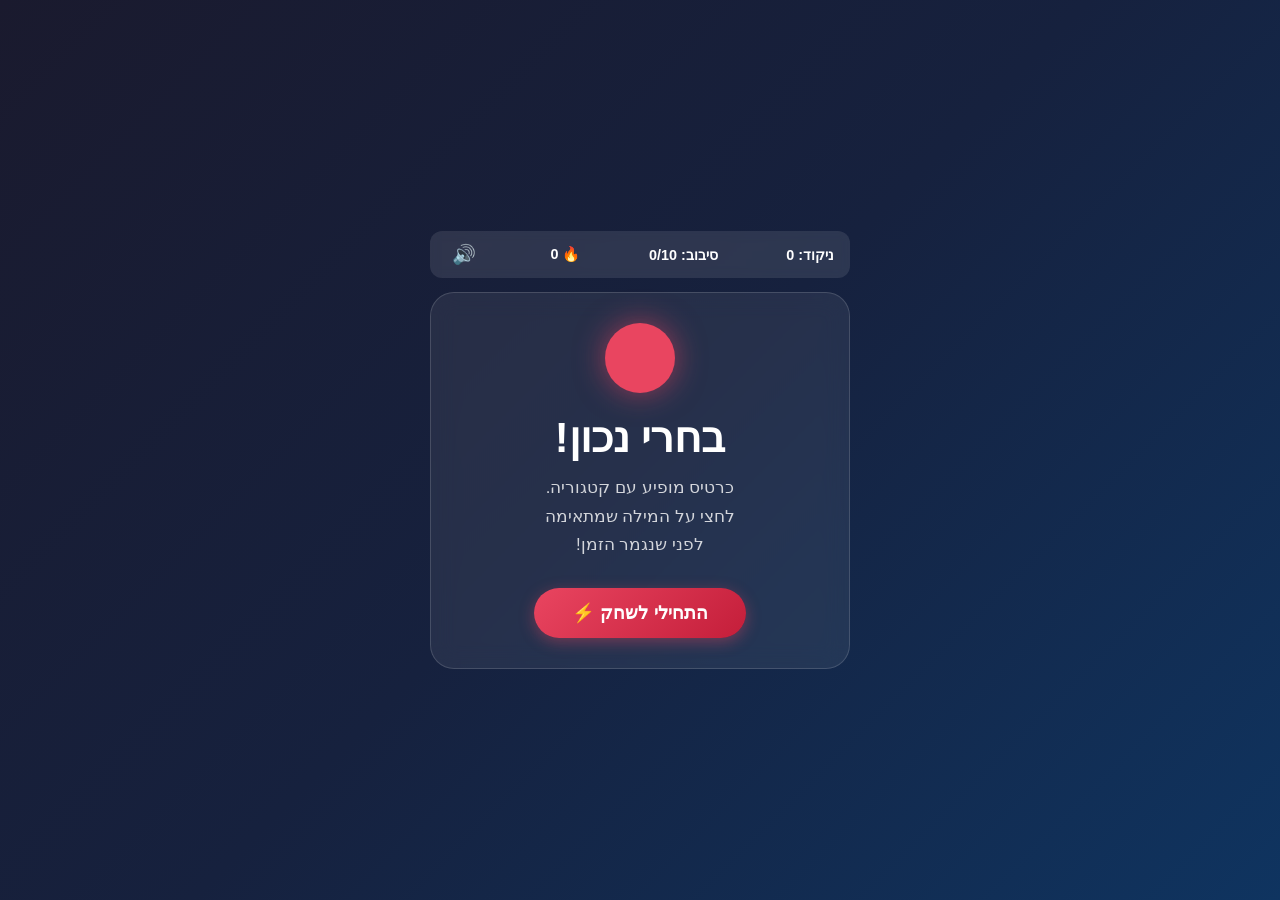
<file: index.html>
<!DOCTYPE html>
<html dir="rtl" lang="he">
<head>
    <meta charset="UTF-8">
    <meta name="viewport" content="width=device-width, initial-scale=1.0">
    <title>בחרי נכון! ⚡</title>
    <link rel="stylesheet" href="style.css">
</head>
<body>

    <!-- שכבת overlay לפלאש נכון/לא נכון -->
    <div id="feedback-overlay"></div>

    <div id="game-container">

        <div id="header">
            <div>ניקוד: <span id="score">0</span></div>
            <div>סיבוב: <span id="round">0</span>/10</div>
            <div id="streak-badge">🔥 <span id="streak">0</span></div>
            <button id="sound-btn" onclick="toggleSound()" title="הפעל/כבה צלילים">🔊</button>
        </div>

        <!-- קומבו -->
        <div id="combo-banner" class="hidden">x<span id="combo-num">2</span> COMBO!</div>

        <!-- מסך פתיחה -->
        <div id="start-screen" class="screen">
            <div id="logo-symbol"></div>
            <h1>בחרי נכון!</h1>
            <p>כרטיס מופיע עם קטגוריה.<br>לחצי על המילה שמתאימה<br>לפני שנגמר הזמן!</p>
            <button onclick="startGame()">התחילי לשחק ⚡</button>
        </div>

        <!-- מסך משחק -->
        <div id="game-screen" class="screen hidden">
            <div id="card">
                <div id="symbol-shape"></div>
                <div id="question-label">מה שייך לקטגוריה?</div>
                <div id="category-name"></div>
            </div>
            <div id="timer-bar">
                <div id="timer-fill"></div>
            </div>
            <div id="options-grid"></div>
        </div>

        <!-- מסך תוצאה -->
        <div id="result-screen" class="screen hidden">
            <div id="result-emoji"></div>
            <div id="result-title"></div>
            <div id="result-msg"></div>
        </div>

        <!-- מסך סיום -->
        <div id="end-screen" class="screen hidden">
            <h1>המשחק הסתיים! 🎉</h1>
            <div id="final-score"></div>
            <div id="final-grade"></div>
            <button onclick="resetGame()">שחקי שוב</button>
        </div>

    </div>

    <script src="game.js"></script>
</body>
</html>
</file>
<file: style.css>
* { margin: 0; padding: 0; box-sizing: border-box; }

body {
    font-family: 'Segoe UI', Arial, sans-serif;
    background: linear-gradient(135deg, #1a1a2e 0%, #16213e 50%, #0f3460 100%);
    min-height: 100vh;
    display: flex;
    align-items: center;
    justify-content: center;
    color: white;
    direction: rtl;
    overflow-x: hidden;
}

#game-container {
    width: 420px;
    max-width: 95vw;
}

/* ===== HEADER ===== */
#header {
    display: flex;
    justify-content: space-between;
    align-items: center;
    padding: 10px 16px;
    background: rgba(255,255,255,0.1);
    border-radius: 12px;
    margin-bottom: 14px;
    font-size: 0.9rem;
    font-weight: bold;
    backdrop-filter: blur(5px);
}

#sound-btn {
    background: none;
    border: none;
    font-size: 1.2rem;
    cursor: pointer;
    padding: 2px 6px;
    border-radius: 6px;
    transition: background 0.2s;
    box-shadow: none;
}
#sound-btn:hover { background: rgba(255,255,255,0.15); transform: none; }

/* ===== COMBO BANNER ===== */
#combo-banner {
    text-align: center;
    font-size: 1.4rem;
    font-weight: 900;
    color: #FFD700;
    letter-spacing: 2px;
    margin-bottom: 10px;
    animation: comboPop 0.4s cubic-bezier(0.36, 0.07, 0.19, 0.97);
    text-shadow: 0 0 20px rgba(255, 215, 0, 0.8);
}

@keyframes comboPop {
    0%   { transform: scale(0.5); opacity: 0; }
    60%  { transform: scale(1.2); }
    100% { transform: scale(1);   opacity: 1; }
}

/* ===== SCREENS ===== */
.screen {
    background: rgba(255,255,255,0.07);
    border-radius: 24px;
    padding: 30px 24px;
    text-align: center;
    backdrop-filter: blur(12px);
    border: 1px solid rgba(255,255,255,0.15);
}

.hidden { display: none !important; }

/* ===== START SCREEN ===== */
#logo-symbol {
    width: 70px;
    height: 70px;
    background: #e94560;
    border-radius: 50%;
    margin: 0 auto 20px;
    animation: logoPulse 2s infinite;
    box-shadow: 0 0 30px rgba(233,69,96,0.6);
}

@keyframes logoPulse {
    0%, 100% { box-shadow: 0 0 20px rgba(233,69,96,0.5); transform: scale(1); }
    50%       { box-shadow: 0 0 50px rgba(233,69,96,1);   transform: scale(1.08); }
}

#start-screen h1 { font-size: 2.6rem; margin-bottom: 12px; }
#start-screen p  { font-size: 1.05rem; opacity: 0.8; line-height: 1.7; margin-bottom: 28px; }

/* ===== BUTTONS ===== */
button {
    background: linear-gradient(135deg, #e94560, #c41e3a);
    color: white;
    border: none;
    padding: 14px 38px;
    border-radius: 50px;
    font-size: 1.15rem;
    cursor: pointer;
    font-family: inherit;
    font-weight: bold;
    transition: transform 0.15s, box-shadow 0.15s;
    box-shadow: 0 4px 15px rgba(233,69,96,0.4);
}
button:hover  { transform: translateY(-2px) scale(1.03); box-shadow: 0 8px 25px rgba(233,69,96,0.6); }
button:active { transform: scale(0.97); }

/* ===== GAME CARD ===== */
#card {
    background: white;
    color: #222;
    border-radius: 18px;
    padding: 22px 20px;
    margin-bottom: 14px;
    box-shadow: 0 12px 35px rgba(0,0,0,0.35);
    display: flex;
    flex-direction: column;
    align-items: center;
    gap: 8px;
    transform-style: preserve-3d;
    perspective: 600px;
    transition: box-shadow 0.3s;
}

#symbol-shape {
    width: 52px;
    height: 52px;
    border-radius: 8px;
    transition: background 0.3s, clip-path 0.3s;
}

#question-label { font-size: 0.78rem; color: #888; font-weight: bold; text-transform: uppercase; letter-spacing: 0.5px; }
#category-name  { font-size: 2rem; font-weight: 900; color: #1a1a2e; line-height: 1.1; }

/* Card flip animation */
@keyframes cardFlip {
    0%   { transform: rotateY(0deg); }
    40%  { transform: rotateY(85deg); opacity: 0.2; }
    60%  { transform: rotateY(85deg); opacity: 0.2; }
    100% { transform: rotateY(0deg); opacity: 1; }
}
.flip-anim { animation: cardFlip 0.5s ease; }

/* ===== TIMER BAR ===== */
#timer-bar {
    height: 8px;
    background: rgba(255,255,255,0.2);
    border-radius: 4px;
    margin-bottom: 14px;
    overflow: hidden;
}
#timer-fill {
    height: 100%;
    width: 100%;
    background: linear-gradient(90deg, #4CAF50, #8BC34A);
    border-radius: 4px;
    transition: width 0.1s linear, background 0.4s;
}
#timer-fill.warning { background: linear-gradient(90deg, #FF9800, #FF5722); }
#timer-fill.danger  {
    background: linear-gradient(90deg, #f44336, #e91e63);
    animation: timerPulse 0.4s infinite;
}
@keyframes timerPulse {
    0%, 100% { opacity: 1; }
    50%       { opacity: 0.6; }
}

/* ===== OPTIONS ===== */
#options-grid { display: grid; grid-template-columns: 1fr 1fr; gap: 12px; }

.option-btn {
    position: relative;
    overflow: hidden;
    background: rgba(255,255,255,0.92);
    color: #1a1a2e;
    padding: 20px 10px;
    border-radius: 14px;
    font-size: 1.25rem;
    font-weight: bold;
    border: 3px solid transparent;
    cursor: pointer;
    transition: all 0.18s;
    font-family: inherit;
    box-shadow: 0 3px 12px rgba(0,0,0,0.15);
}
.option-btn:hover {
    background: white;
    border-color: #e94560;
    transform: translateY(-3px) scale(1.02);
    box-shadow: 0 8px 22px rgba(233,69,96,0.35);
}
.option-btn:active { transform: scale(0.96); }

.option-btn.correct {
    background: #4CAF50 !important;
    color: white !important;
    border-color: #388E3C !important;
    transform: scale(1.07) !important;
    box-shadow: 0 0 0 rgba(76,175,80,0);
    animation: correctFlash 0.5s ease !important;
}
@keyframes correctFlash {
    0%   { box-shadow: 0 0 0   rgba(76,175,80,0); }
    40%  { box-shadow: 0 0 40px rgba(76,175,80,0.9); }
    100% { box-shadow: 0 0 15px rgba(76,175,80,0.4); }
}

.option-btn.wrong  {
    background: #f44336 !important;
    color: white !important;
    border-color: #c62828 !important;
    animation: wrongWiggle 0.3s ease !important;
}
@keyframes wrongWiggle {
    0%, 100% { transform: translateX(0); }
    25%       { transform: translateX(-6px); }
    75%       { transform: translateX(6px); }
}

.option-btn.missed {
    background: #FF9800 !important;
    color: white !important;
    border-color: #e65100 !important;
}

/* Ripple effect */
.ripple {
    position: absolute;
    border-radius: 50%;
    background: rgba(255,255,255,0.45);
    transform: scale(0);
    animation: rippleAnim 0.55s ease-out;
    pointer-events: none;
}
@keyframes rippleAnim { to { transform: scale(4); opacity: 0; } }

/* ===== RESULT SCREEN ===== */
#result-screen { animation: popIn 0.3s cubic-bezier(0.36,0.07,0.19,0.97); }
@keyframes popIn {
    0%   { opacity: 0; transform: scale(0.8); }
    60%  { transform: scale(1.05); }
    100% { opacity: 1; transform: scale(1); }
}
#result-emoji  { font-size: 3.5rem; margin-bottom: 10px; }
#result-title  { font-size: 1.5rem; font-weight: bold; margin-bottom: 8px; }
#result-msg    { font-size: 1rem; opacity: 0.8; line-height: 1.5; }

/* ===== END SCREEN ===== */
#end-screen h1 { font-size: 1.9rem; margin-bottom: 18px; }
#final-score   {
    font-size: 3.5rem;
    font-weight: 900;
    color: #FFD700;
    text-shadow: 0 0 25px rgba(255,215,0,0.7);
    margin-bottom: 6px;
    animation: scoreReveal 0.6s ease;
}
@keyframes scoreReveal {
    0%   { transform: scale(0.3); opacity: 0; }
    70%  { transform: scale(1.15); }
    100% { transform: scale(1);   opacity: 1; }
}
#final-grade {
    font-size: 1.1rem;
    opacity: 0.85;
    margin-bottom: 24px;
    padding: 12px;
    background: rgba(255,255,255,0.1);
    border-radius: 12px;
    line-height: 1.5;
}

/* ===== GLOBAL EFFECTS ===== */

/* Screen shake */
@keyframes screenShake {
    0%, 100% { transform: translateX(0)    rotate(0deg); }
    15%       { transform: translateX(-14px) rotate(-1.5deg); }
    30%       { transform: translateX(14px)  rotate(1.5deg); }
    45%       { transform: translateX(-10px) rotate(-0.8deg); }
    60%       { transform: translateX(10px)  rotate(0.8deg); }
    75%       { transform: translateX(-5px); }
    90%       { transform: translateX(5px); }
}
.shake-anim { animation: screenShake 0.45s ease; }

/* Particle */
.particle {
    position: fixed;
    width: 10px;
    height: 10px;
    border-radius: 50%;
    pointer-events: none;
    z-index: 9999;
    animation: particleBurst 0.75s ease-out forwards;
}
@keyframes particleBurst {
    0%   { transform: translate(0,0) scale(1.2); opacity: 1; }
    100% { transform: translate(var(--dx), var(--dy)) scale(0); opacity: 0; }
}

/* Floating score */
.float-score {
    position: fixed;
    font-size: 1.9rem;
    font-weight: 900;
    color: #FFD700;
    text-shadow: 0 2px 10px rgba(0,0,0,0.6);
    pointer-events: none;
    z-index: 9999;
    transform: translateX(-50%);
    animation: floatUp 1s ease-out forwards;
    white-space: nowrap;
}
@keyframes floatUp {
    0%   { transform: translateX(-50%) translateY(0);    opacity: 1; }
    100% { transform: translateX(-50%) translateY(-90px); opacity: 0; }
}

/* Confetti */
.confetti-piece {
    position: fixed;
    width: 11px;
    height: 11px;
    top: -20px;
    pointer-events: none;
    z-index: 9999;
    animation: confettiFall linear forwards;
}
@keyframes confettiFall {
    0%   { transform: translateY(0) rotate(0deg) skewX(0deg); opacity: 1; }
    100% { transform: translateY(110vh) rotate(720deg) skewX(20deg); opacity: 0.4; }
}

/* Feedback overlay (correct/wrong flash) */
#feedback-overlay {
    position: fixed;
    inset: 0;
    pointer-events: none;
    z-index: 8888;
    opacity: 0;
    transition: opacity 0.15s;
}
#feedback-overlay.flash-green { background: rgba(76,175,80,0.18); opacity: 1; }
#feedback-overlay.flash-red   { background: rgba(244,67,54,0.22); opacity: 1; }
</file>
